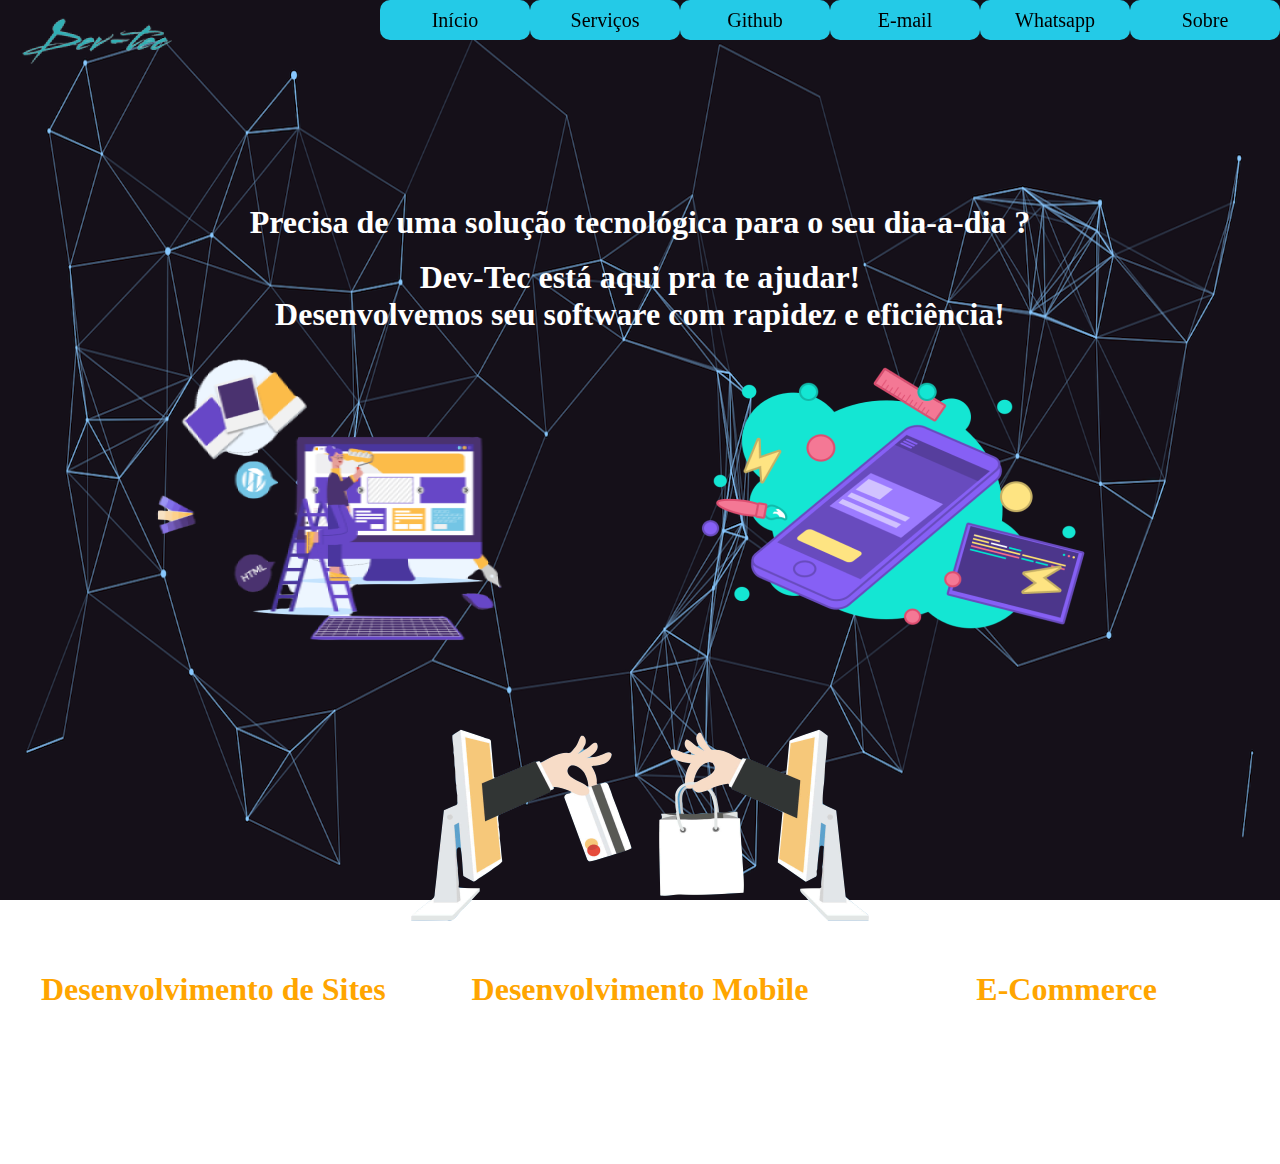
<file: index.html>
<!DOCTYPE html>
<html lang="pt-br">
<head>
    <meta charset="UTF-8">
    <meta http-equiv="X-UA-Compatible" content="IE=edge">
    <meta name="viewport" content="width=device-width, initial-scale=1.0">
    <link rel="stylesheet" href="https://use.fontawesome.com/releases/v5.15.4/css/all.css"
    integrity="sha384-DyZ88mC6Up2uqS4h/KRgHuoeGwBcD4Ng9SiP4dIRy0EXTlnuz47vAwmeGwVChigm" crossorigin="anonymous">
    <link rel="preconnect" href="https://fonts.googleapis.com">
<link rel="preconnect" href="https://fonts.gstatic.com" crossorigin>
<link href="https://fonts.googleapis.com/css2?family=Road+Rage&family=Rubik:ital,wght@1,500&family=Yuji+Syuku&display=swap" 
rel="stylesheet">
<title>Dev-Tec</title>
    <link rel="stylesheet" href="styles.css">
    <link rel="stylesheet" href="stylemenu.css"> 
    <link rel="sobre" href="sobre.html"> 
</head>

<body>

    <header>

        <div>
           <img src="./imagens logo/logo.png" alt="Logo Lucas Garcia">
        </div>

        <div>            
            <nav class="menu">
         <ul>
            <li>
                <a href="index.html">Início</a>
            </li>           
            <li>                
                <a href="">Serviços</a>
                <ul class="serviços">
                    <li><a href="produtosite.html">Desenvolvimento de Sites</a></li>
                    <li><a href="produtoapp.html">Desenvolvimento Mobile</a></li>
                    <li><a href="produtoecommerce.html">E-Commerce</a></li>   
                </ul>
            </li>
            <li>
                <a href="https://github.com/lucasgarcia561">Github</a>
            </li>
            <li>
                <a href="mailto:lucasgarcia561@gmail.com">E-mail</a>
            </li>
            <li>
                <a href="https://wa.me/13997138889">Whatsapp</a>
            </li> 
            <li>
                <a href="sobre.html">Sobre</a>
            </li>      
        </ul>
            </nav>
        </div>
        
    </header>

     <main>
         <section class="container">
             <div class="name">
                <h1 class="id1">Precisa de uma solução tecnológica para o seu dia-a-dia ?</h1>
             </div><br>
             <div class="sub">
                 <h1>Dev-Tec está aqui pra te ajudar!</h1>
                 <h1>Desenvolvemos seu software com rapidez e eficiência!</h1><br>
             </div>
             <div class="produtos">
                 <ul>
                    <li>
               <a href="produtosite.html"><img src="./imagens produtos/site_adobespark.png" alt="produto-site"></a>
               <a href="produtoapp.html"><img src="./imagens produtos/app.png" alt="produto-app"></a>
               <a href="produtoecommerce.html"><img src="./imagens produtos/e-commerce_adobespark.png" alt="produto-e-commerce"></a>
               </li>
               </ul>
            </div>
         </section>
         <section class="titulos">
             <div>
                 <h1>Desenvolvimento de Sites</h1>
             </div>
             <div>
                 <h1>Desenvolvimento Mobile</h1>
             </div>
             <div>
                 <h1>E-Commerce</h1>
             </div>
         </section>
    </main>
    
</body>
<footer>
    <div class="footer-content">
        <h3>DEV-TEC</h3>
    </div>
    <div class="footer-bottom">
        <p>copyright &copy;2021 DevTec. Designed by <span>Lucas Garcia</span></p>
    </div>
</footer>
</html>
</file>
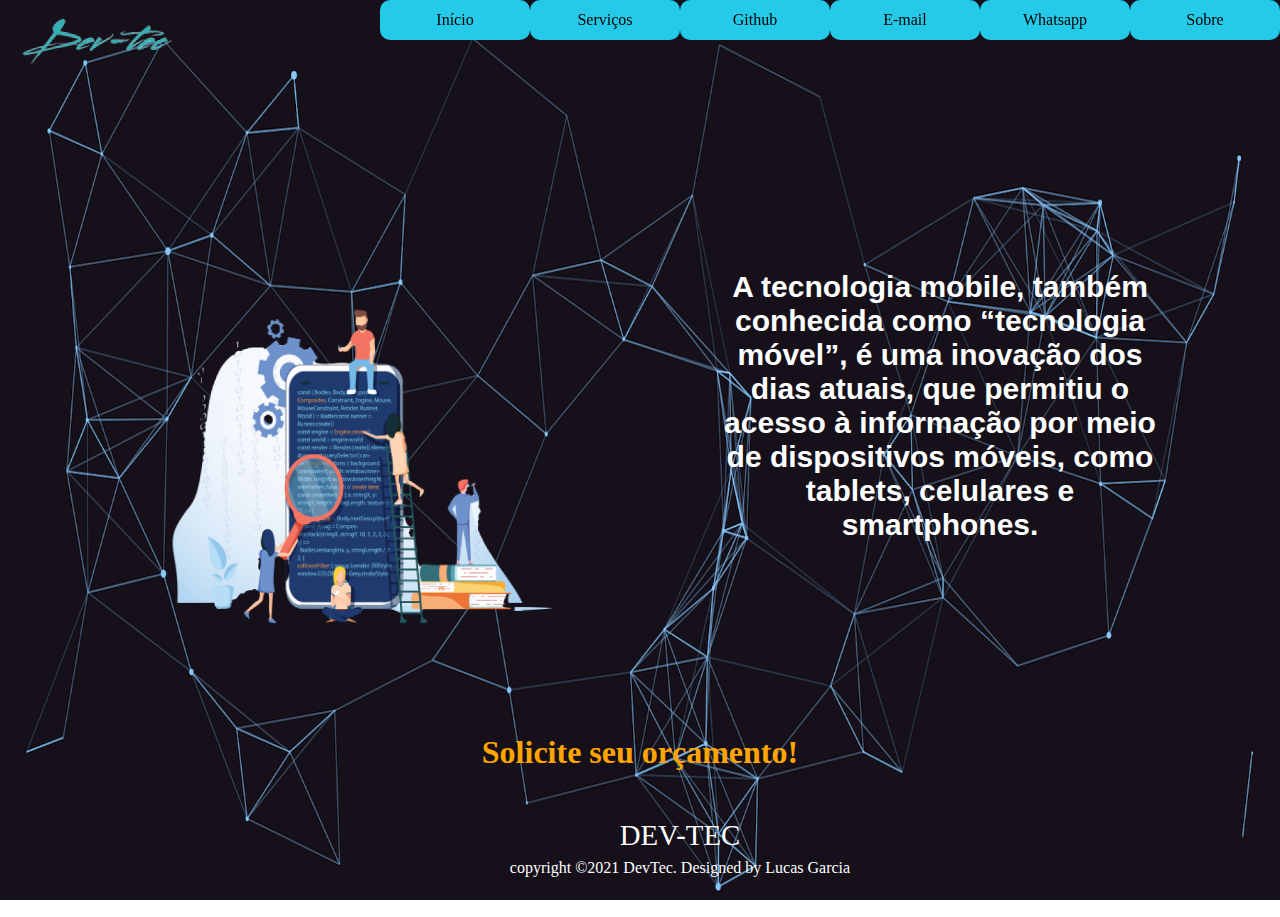
<file: produtoapp.html>
<!DOCTYPE html>
<html lang="pt-br">
<head>
    <meta charset="UTF-8">
    <meta http-equiv="X-UA-Compatible" content="IE=edge">
    <meta name="viewport" content="width=device-width, initial-scale=1.0">
    <title>Dev-Tec</title>
    <link rel="stylesheet" href="stylemenu.css">
    <link rel="stylesheet" href="stylemobile.css">

</head>
<body>
    <header>

        <div>
           <img src="./imagens logo/logo.png" alt="Logo Lucas Garcia">
        </div>

        <div>            
            <nav class="menu">
         <ul>
            <li>
                <a href="index.html">Início</a>
            </li>           
            <li>                
                <a href="">Serviços</a>
                <ul class="serviços">
                    <li><a href="produtosite.html">Desenvolvimento de Sites</a></li>
                    <li><a href="produtoapp.html">Desenvolvimento Mobile</a></li>
                    <li><a href="produtoecommerce.html">E-Commerce</a></li>   
                </ul>
            </li>
            <li>
                <a href="https://github.com/lucasgarcia561">Github</a>
            </li>
            <li>
                <a href="mailto:lucasgarcia561@gmail.com">E-mail</a>
            </li>
            <li>
                <a href="https://wa.me/13997138889">Whatsapp</a>
            </li> 
            <li>
                <a href="sobre.html">Sobre</a>
            </li>      
        </ul>
            </nav>
        </div>
        <section class="produtos">
        <div>
            <img src="./imagens produtos/mobile_adobespark.png" alt="mobile">
        </div>
        <div>
            <h2>
                A tecnologia mobile,
                também conhecida como “tecnologia móvel”, 
                é uma inovação dos dias atuais, 
                que permitiu o acesso à informação por meio de dispositivos móveis, 
                como tablets, celulares e smartphones.
            </h2>
        </div>
    </section>
    <div>
        <h1>Solicite seu orçamento!</h1>
    </div>
    </header>
</body>
<footer>
    <div class="footer-content">
        <h3>DEV-TEC</h3>
    </div>
    <div class="footer-bottom">
        <p>copyright &copy;2021 DevTec. Designed by <span>Lucas Garcia</span></p>
    </div>
</footer>
</html>
</file>
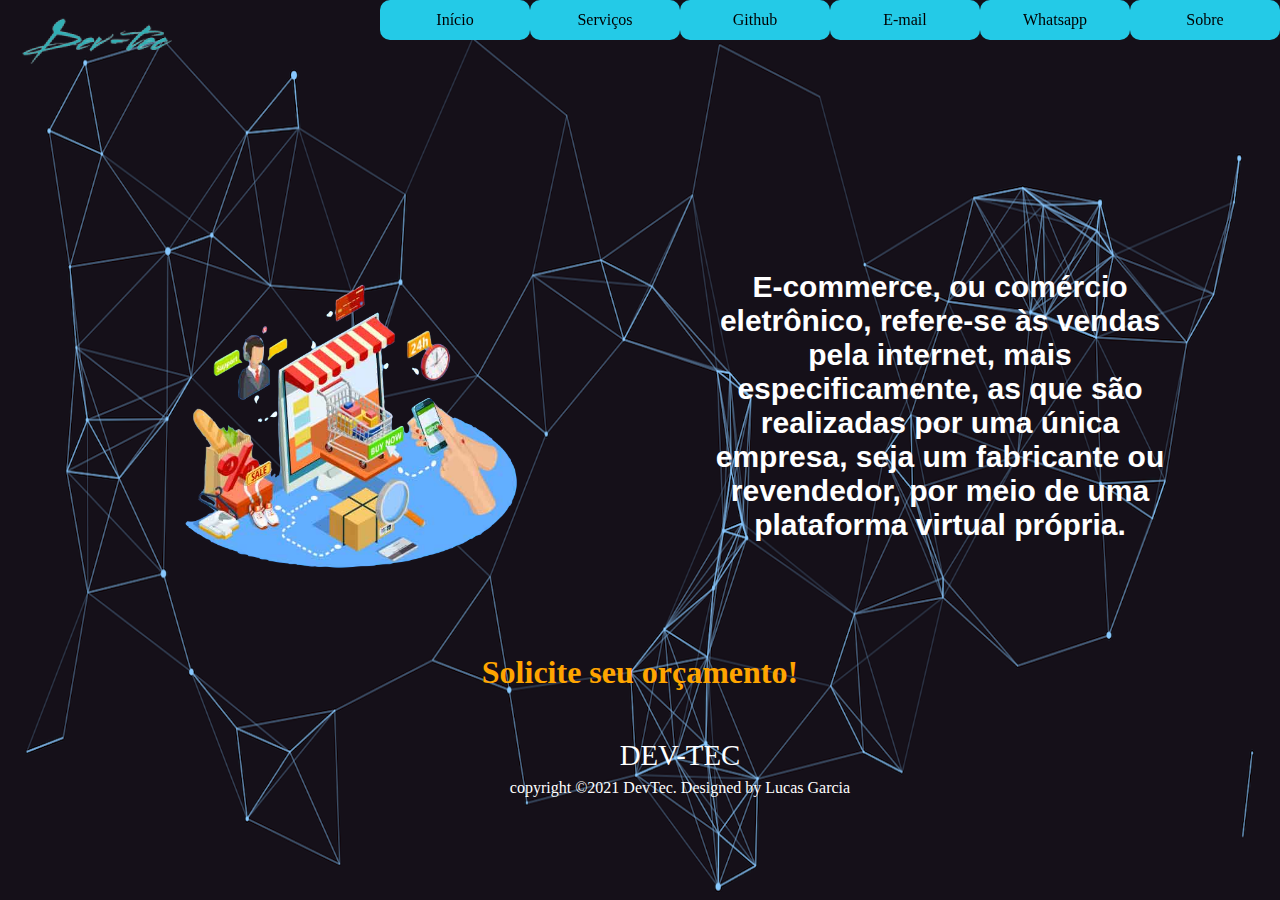
<file: produtoecommerce.html>
<!DOCTYPE html>
<html lang="pt-br">
<head>
    <meta charset="UTF-8">
    <meta http-equiv="X-UA-Compatible" content="IE=edge">
    <meta name="viewport" content="width=device-width, initial-scale=1.0">
    <title>Dev-Tec</title>
    <link rel="stylesheet" href="stylemenu.css">
    <link rel="stylesheet" href="styleecormmerce.css">
</head>
<body>
    <header>

        <div>
            <img src="./imagens logo/logo.png" alt="Logo Lucas Garcia">
         </div>
 
         <div>            
             <nav class="menu">
          <ul>
             <li>
                 <a href="index.html">Início</a>
             </li>           
             <li>                
                 <a href="">Serviços</a>
                 <ul class="serviços">
                     <li><a href="produtosite.html">Desenvolvimento de Sites</a></li>
                     <li><a href="produtoapp.html">Desenvolvimento Mobile</a></li>
                     <li><a href="produtoecommerce.html">E-Commerce</a></li>   
                 </ul>
             </li>
             <li>
                 <a href="https://github.com/lucasgarcia561">Github</a>
             </li>
             <li>
                 <a href="mailto:lucasgarcia561@gmail.com">E-mail</a>
             </li>
             <li>
                 <a href="https://wa.me/13997138889">Whatsapp</a>
             </li> 
             <li>
                 <a href="sobre.html">Sobre</a>
             </li>      
         </ul>
             </nav>
         </div>
         <section class="produtos">
         <div>
             <img src="./imagens produtos/ecommercce_adobespark.png" alt="E-commerce">
         </div>
         <div>
             <h2>
                E-commerce, ou comércio eletrônico, 
                refere-se às vendas pela internet, 
                mais especificamente, as que são realizadas por uma única empresa,
                 seja um fabricante ou revendedor, 
                 por meio de uma plataforma virtual própria.
             </h2>
         </div>
     </section>
     <div>
         <h1>Solicite seu orçamento!</h1>
     </div>
    </header>
</body>
<footer>
    <div class="footer-content">
        <h3>DEV-TEC</h3>
    </div>
    <div class="footer-bottom">
        <p>copyright &copy;2021 DevTec. Designed by <span>Lucas Garcia</span></p>
    </div>
</footer>
</html>
</file>
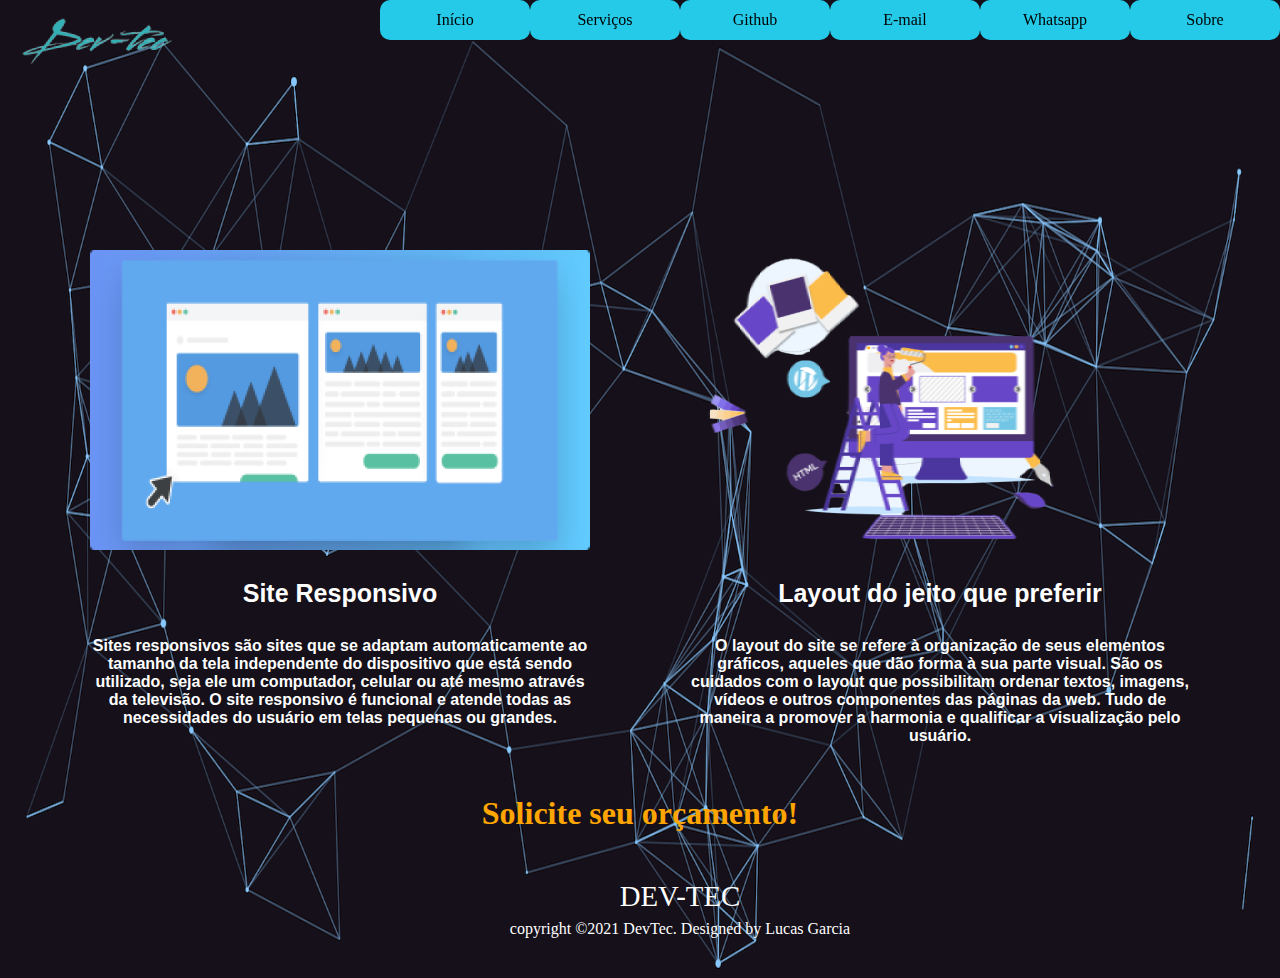
<file: produtosite.html>
<!DOCTYPE html>
<html lang="pt-br">
<head>
    <meta charset="UTF-8">
    <meta http-equiv="X-UA-Compatible" content="IE=edge">
    <meta name="viewport" content="width=device-width, initial-scale=1.0">
    <title>Dev-Tec</title>
    <link rel="stylesheet" href="stylemenu.css">
    <link rel="stylesheet" href="stylesprodutosite.css">
</head>
<body>
    <header>
        <header>
            <div>
               <img src="./imagens logo/logo.png" alt="Logo Lucas Garcia">
            </div>
            <div>            
                <nav class="menu">
             <ul>
                <li>
                    <a href="index.html">Início</a>
                </li>           
                <li>                
                    <a href="">Serviços</a>
                    <ul class="serviços">
                        <li><a href="produtosite.html">Desenvolvimento de Sites</a></li>
                        <li><a href="produtoapp.html">Desenvolvimento Mobile</a></li>
                        <li><a href="produtoecommerce.html">E-Commerce</a></li>   
                    </ul>
                </li>
                <li>
                    <a href="https://github.com/lucasgarcia561">Github</a>
                </li>
                <li>
                    <a href="mailto:lucasgarcia561@gmail.com">E-mail</a>
                </li>
                <li>
                    <a href="https://wa.me/13997138889">Whatsapp</a>
                </li> 
                <li>
                    <a href="sobre.html">Sobre</a>
                </li>      
            </ul>
                </nav>
            </div>
            <section class="produtos">
                <div>
                <img src="./imagens produtos/site-responsivo-inoweb.png" alt="modeloresponsivel"><br>
                <p><b>Site Responsivo</b></p><br>
                <h6 class="id">Sites responsivos são sites que se adaptam automaticamente
                     ao tamanho da tela independente do dispositivo que está sendo utilizado,
                      seja ele um computador, celular ou até mesmo através da televisão.
                       O site responsivo é funcional e atende todas as necessidades do usuário
                        em telas pequenas ou grandes.
                </h6>
                </div>
                <div>
                <img src="./imagens produtos/site_adobespark.png" alt="produtosite"><br>
                <p><b>Layout do jeito que preferir</b></p><br>
                <h6 class="id2">O layout do site se refere à organização de seus elementos gráficos,
                    aqueles que dão forma à sua parte visual. 
                    São os cuidados com o layout que possibilitam ordenar textos, 
                    imagens, vídeos e outros componentes das páginas da web.
                    Tudo de maneira a promover a harmonia e qualificar a visualização pelo usuário.
                </h6>
                </div> 
            </section>
            <div class="id4">
                <h1>Solicite seu orçamento!</h1>
            </div>
    </header>
</body>
<footer>
    <div class="footer-content">
        <h3>DEV-TEC</h3>
    </div>
    <div class="footer-bottom">
        <p>copyright &copy;2021 DevTec. Designed by <span>Lucas Garcia</span></p>
    </div>
</footer>
</html>
</file>
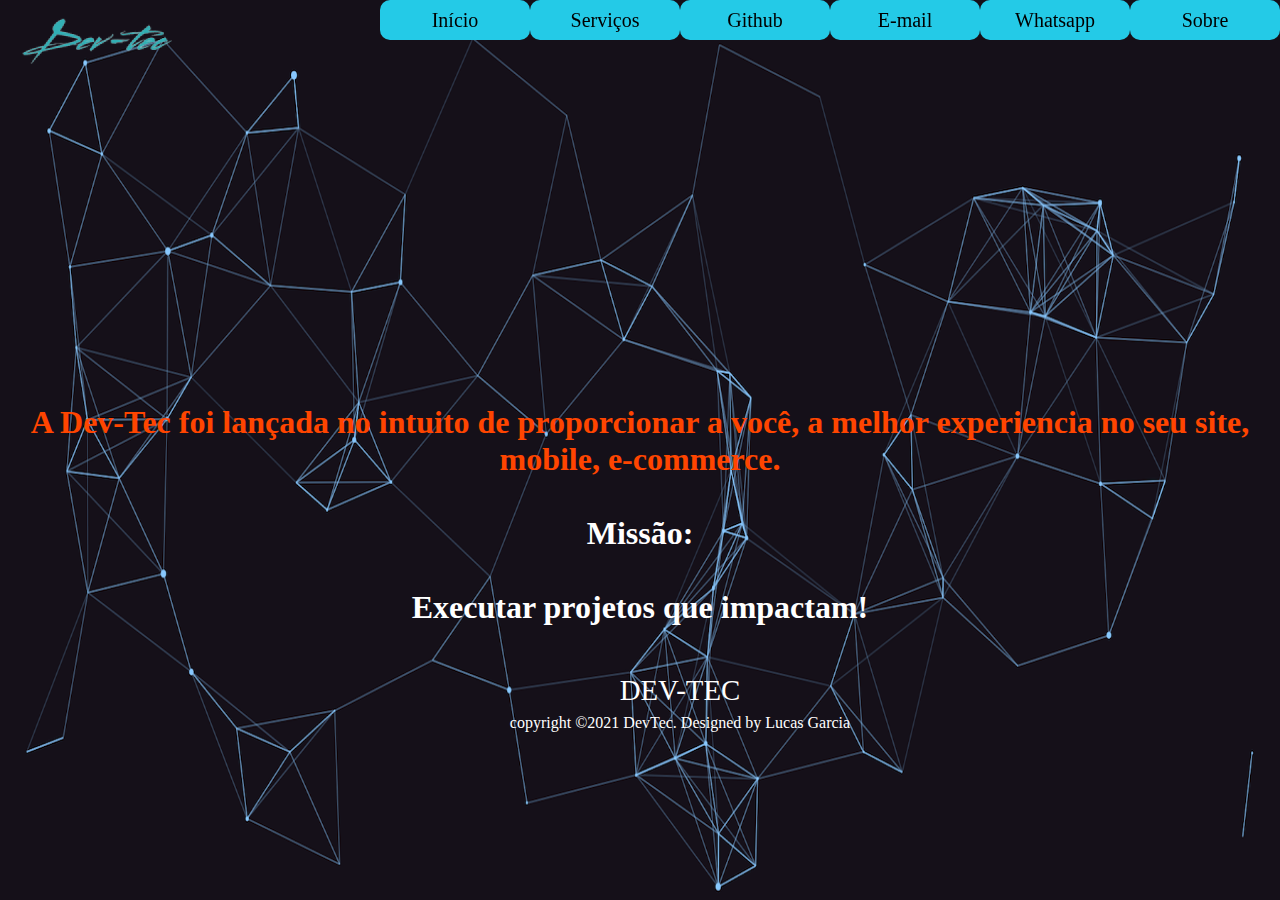
<file: sobre.html>
<!DOCTYPE html>
<html lang="pt-br">
<head>
    <meta charset="UTF-8">
    <meta http-equiv="X-UA-Compatible" content="IE=edge">
    <meta name="viewport" content="width=device-width, initial-scale=1.0">
    <title>Dev-Tec</title>
    <link rel="stylesheet" href="stylemenu.css">
    <link rel="stylesheet" href="styles.css">
    
    
</head>
<body>

    <header>

        <div>
           <img src="./imagens logo/logo.png" alt="Logo Lucas Garcia">
        </div>

        <div>            
            <nav class="menu">
         <ul>
            <li>
                <a href="index.html">Início</a>
            </li>           
            <li>                
                <a href="">Serviços</a>
                <ul class="serviços">
                    <li><a href="produtosite.html">Desenvolvimento de Sites</a></li>
                    <li><a href="produtoapp.html">Desenvolvimento Mobile</a></li>
                    <li><a href="produtoecommerce.html">E-Commerce</a></li>   
                </ul>
            </li>
            <li>
                <a href="https://github.com/lucasgarcia561">Github</a>
            </li>
            <li>
                <a href="mailto:lucasgarcia561@gmail.com">E-mail</a>
            </li>
            <li>
                <a href="https://wa.me/13997138889">Whatsapp</a>
            </li> 
            <li>
                <a href="sobre.html">Sobre</a>
            </li>      
        </ul>
            </nav>
        </div>
        
    </header>

    <div class="sobre">
        <h1>
            A Dev-Tec foi lançada no intuito de proporcionar a você, 
            a melhor experiencia no seu site, mobile, e-commerce. <br><br>
           <p>Missão:
            <br><br> Executar projetos que impactam!</p>
        </h1>
    </div>
</body>
<footer>
    <div class="footer-content">
        <h3>DEV-TEC</h3>
    </div>
    <div class="footer-bottom">
        <p>copyright &copy;2021 DevTec. Designed by <span>Lucas Garcia</span></p>
    </div>
</footer>
</html>
</file>
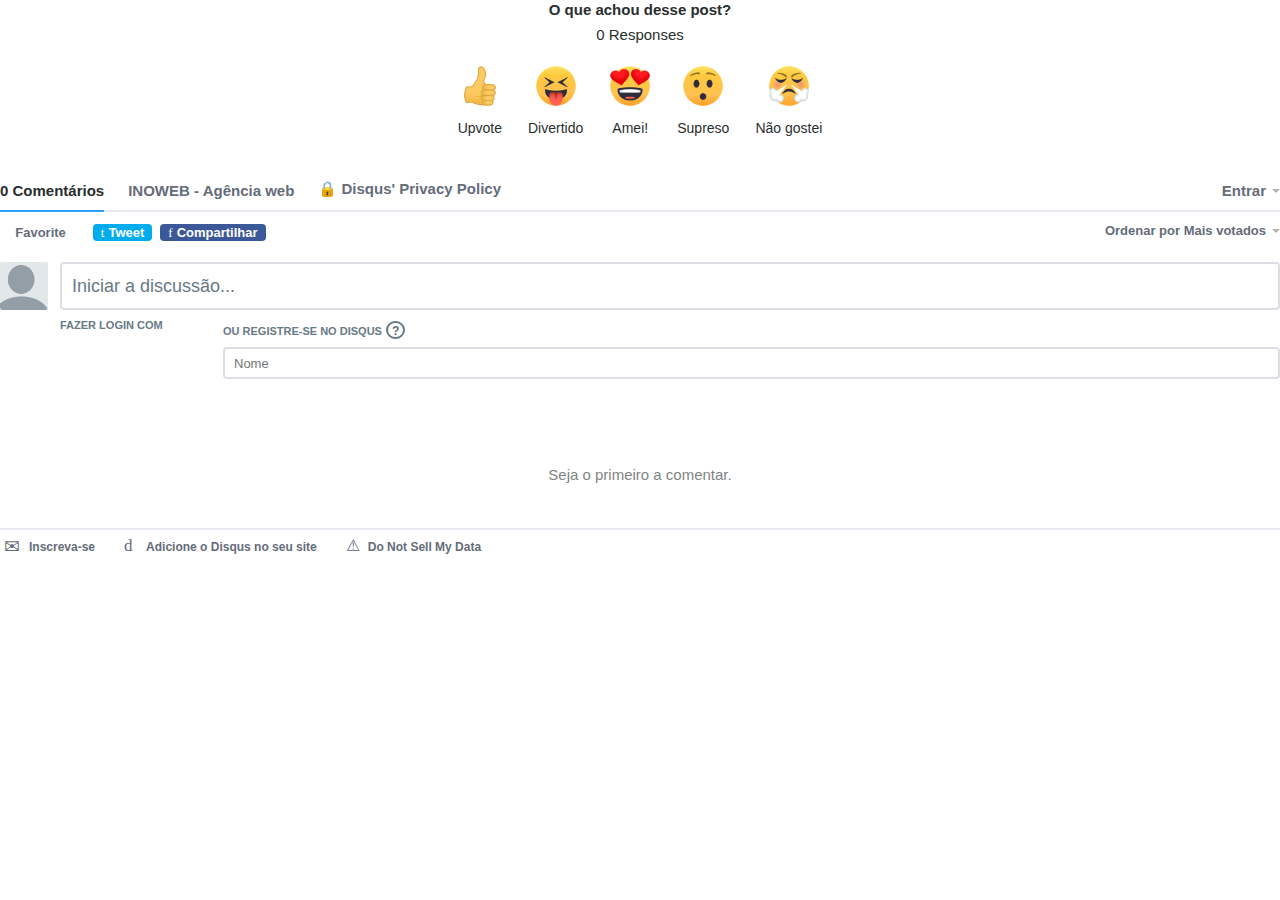
<file: imagens produtos/modelo responsivo_files/saved_resource(1).html>
<!DOCTYPE html>
<!-- saved from url=(0379)https://disqus.com/embed/comments/?base=default&f=inoweb&t_i=ghost-5c41fda780ba3606e85d4506&t_u=https%3A%2F%2Fblog.inoweb.com.br%2Fo-que-e-um-site-responsivo%2F&t_d=O%20que%20%C3%A9%20e%20como%20funciona%20um%20site%20responsivo%20%7C%20INOWEB&t_t=O%20que%20%C3%A9%20e%20como%20funciona%20um%20site%20responsivo%20%7C%20INOWEB&s_o=default#version=19d18907156f056077885e8c891dcf50 -->
<html lang="pt_BR" dir="ltr" class="js no-touch localstorage sessionstorage contenteditable use-opacity-transitions" style="--publisher-color:rgb(22,27,61);"><!--<![endif]--><head><meta http-equiv="Content-Type" content="text/html; charset=UTF-8">
    <title>Comentários Disqus</title>

    
    <meta name="viewport" content="width=device-width, initial-scale=1, maximum-scale=1, user-scalable=no">
    <meta http-equiv="X-UA-Compatible" content="IE=edge">

    <style>
        .alert--warning {
            border-radius: 3px;
            padding: 10px 15px;
            margin-bottom: 10px;
            background-color: #FFE070;
            color: #A47703;
        }

        .alert--warning a,
        .alert--warning a:hover,
        .alert--warning strong {
            color: #A47703;
            font-weight: bold;
        }

        .alert--error p,
        .alert--warning p {
            margin-top: 5px;
            margin-bottom: 5px;
        }
        
        </style>
    
    <style>
        
        html {
            overflow: hidden;
        }
        

        #error {
            display: none;
        }

        .clearfix:after {
            content: "";
            display: block;
            height: 0;
            clear: both;
            visibility: hidden;
        }

        
    </style>

<script crossorigin="anonymous" id="bootstrap-script" data-app="lounge" src="./lounge.load.19d18907156f056077885e8c891dcf50.js.transferir"></script><meta http-equiv="Content-Security-Policy" content="script-src https:;"><link rel="stylesheet" href="./lounge.3e33cc45b553fa4f7fd3dfc49dc03ed0.css"><script type="text/javascript" charset="utf-8" async="" data-requirecontext="_" data-requiremodule="lounge/main" src="./lounge.bundle.2737369a2131ed319d0273590d7dc69d.js.transferir"></script><script type="text/javascript" charset="utf-8" async="" data-requirecontext="_" data-requiremodule="remote/config" src="./config.js.transferir"></script><script type="text/javascript" charset="utf-8" async="" data-requirecontext="_" data-requiremodule="translations" src="./pt_BR.js.transferir"></script><style id="css_1637869485786"></style><!--<base target="_parent">--><base href="." target="_parent"></head>
<body class="sans-serif">
    

    
    <div id="error" class="alert--error">
        <p>Não foi possível carregar o Diqus. Se você é o moderador, por favor veja o nosso <a href="https://docs.disqus.com/help/83/">guia de problemas</a>.</p>
    </div>

    
    <script type="text/json" id="disqus-forumData">{"session":{"canModerate":false,"audienceSyncVerified":false,"mustVerify":false,"canReply":true,"mustVerifyEmail":false},"forum":{"aetBannerConfirmation":null,"founder":"325310274","twitterName":null,"commentsLinkOne":"1 Comment","guidelines":null,"favicon":{"permalink":"https://disqus.com/api/forums/favicons/inoweb.jpg","cache":"//a.disquscdn.com/1637775079/images/favicon-default.png"},"commentsLinkZero":"0 Comments","disableDisqusBranding":false,"id":"inoweb","createdAt":"2018-11-19T06:50:10.793248","category":"Tech","aetBannerEnabled":false,"aetBannerTitle":null,"raw_guidelines":null,"initialCommentCount":null,"votingType":null,"daysUnapproveNewUsers":null,"installCompleted":true,"moderatorBadgeText":"","commentPolicyText":null,"aetEnabled":false,"channel":null,"sort":4,"description":"\u003cp>Aprenda a gerenciar seu neg\u00f3cio digital com dicas e an\u00e1lises de profissionais. Vamos al\u00e9m da cria\u00e7\u00e3o de sites.\u003c/p>","newPolicy":true,"raw_description":"Aprenda a gerenciar seu neg\u00f3cio digital com dicas e an\u00e1lises de profissionais. Vamos al\u00e9m da cria\u00e7\u00e3o de sites.","customFont":null,"language":"pt_BR","adsReviewStatus":0,"commentsPlaceholderTextEmpty":null,"daysAlive":0,"forumCategory":{"date_added":"2016-01-28T01:54:31","id":8,"name":"Tech"},"colorScheme":"auto","pk":"5653198","commentsPlaceholderTextPopulated":null,"permissions":{},"commentPolicyLink":null,"aetBannerDescription":null,"name":"INOWEB - Ag\u00eancia web","commentsLinkMultiple":"{num} Comments","settings":{"threadRatingsEnabled":false,"adsDRNativeEnabled":false,"adsPositionSidebarEnabled":false,"disable3rdPartyTrackers":false,"adsVideoEnabled":false,"adsProductVideoEnabled":false,"adsPositionTopEnabled":false,"ssoRequired":false,"unapproveLinks":false,"adsPositionRecommendationsEnabled":false,"linkAffiliationEnabled":true,"adsProductLinksThumbnailsEnabled":false,"hasCustomAvatar":false,"organicDiscoveryEnabled":true,"adsProductDisplayEnabled":false,"adsProductLinksEnabled":false,"threadReactionsEnabled":true,"adsEnabled":false,"disableSocialShare":false,"allowAnonPost":false,"adsProductStoriesEnabled":false,"adultContent":false,"allowAnonVotes":false,"gifPickerEnabled":true,"mustVerify":true,"badgesEnabled":false,"mustVerifyEmail":true,"unapproveNewUsersEnabled":false,"audienceSyncEnabled":false,"behindClickEnabled":false,"mediaembedEnabled":true,"adsPositionBottomEnabled":false,"discoveryLocked":false,"validateAllPosts":false,"adsSettingsLocked":false,"isVIP":false,"adsPositionInthreadEnabled":false},"organizationId":4233957,"typeface":"auto","url":"https://blog.inoweb.com.br","daysThreadAlive":0,"avatar":{"small":{"permalink":"https://disqus.com/api/forums/avatars/inoweb.jpg?size=32","cache":"//a.disquscdn.com/1637775079/images/noavatar32.png"},"large":{"permalink":"https://disqus.com/api/forums/avatars/inoweb.jpg?size=92","cache":"//a.disquscdn.com/1637775079/images/noavatar92.png"}},"signedUrl":"https://disq.us/?url=https%3A%2F%2Fblog.inoweb.com.br&key=q9nQymdcH85KCMHbU52Gfg"}}</script>

    <script type="text/json" id="disqus-threadData">{"cursor":{"hasPrev":false,"prev":null,"total":0,"hasNext":false,"next":"1:0:0"},"code":0,"response":{"lastModified":1636417982,"posts":[],"thread":{"feed":"https://inoweb.disqus.com/o_que_e_um_site_responsivo/latest.rss","clean_title":"O que \u00e9 um site responsivo","dislikes":0,"likes":0,"message":"","ratingsEnabled":false,"isSpam":false,"isDeleted":false,"category":"7843819","adsDisabled":false,"author":"325310274","id":"7180725672","signedLink":"https://disq.us/?url=https%3A%2F%2Fblog.inoweb.com.br%2Fo-que-e-um-site-responsivo%2F&key=PIgeSY5ir_1nXuRdfbisKg","createdAt":"2019-01-21T19:23:16","hasStreaming":false,"raw_message":"","isClosed":false,"link":"https://blog.inoweb.com.br/o-que-e-um-site-responsivo/","slug":"o_que_e_um_site_responsivo","forum":"inoweb","identifiers":["ghost-5c41fda780ba3606e85d4506"],"posts":0,"moderators":[325310274],"validateAllPosts":false,"title":"O que \u00e9 um site responsivo","highlightedPost":null}},"order":"popular"}</script>


    <div id="fixed-content"></div>


    
        
            
<script type="text/json" id="disqus-urls">{
    "root":"//disqus.com",
    "next":"https://c.disquscdn.com/next/current"
}</script>

        
        
        <script>!function () {
            var d = document;
            var toH = d.head.appendChild.bind(d.head);

            var v = window.location.href.match(/[#&?]version=([0-9a-f]{32})/);
            var src = 'https://c.disquscdn.com/next/embed/lounge.load';
            if (v)
                src += '.' + v[1];
            src += '.js';

            var s = d.createElement('script');
            s.crossOrigin = 'anonymous';
            s.id = 'bootstrap-script';
            s.setAttribute('data-app', 'lounge');
            s.src = src;
            toH(s);

            var m = d.createElement('meta');
            m.setAttribute('http-equiv', 'Content-Security-Policy');
            m.setAttribute('content', "script-src https:;");
            toH(m);
        }();</script>
    


<script src="./common.bundle.2f2f40d40785c9541a90e9086c8770a3.js.transferir"></script><div id="layout" data-tracking-area="layout"><div id="thread__container"><div><div id="thread__wrapper"><div id="placement-top" data-tracking-area="discovery-north"></div><div id="onboard" data-tracking-area="onboard"></div><div id="reactions__container"><div><div id="reactions"><div class="text-bold align align--center spacing-bottom-small">O que achou desse post?</div><div class="align align--center spacing-bottom">0 Responses</div><div class="reaction-items"><div class="align align--center align--wrap reaction-items__container" style="width: 393px;"><div class="reaction-item align align--column align--middle spacing-bottom-narrow reaction-item__enabled"><div class="align align--middle align--column reaction-item__button" tabindex="0"><div class="reaction-item__image-wrapper"><img class="reaction-item__image" src="./upvote-512x512.png" title="Upvote" alt="Upvote"><div class="reaction-item__votes-wrapper publisher-background-color"><div class="reaction-item__votes">&nbsp;</div></div></div><div class="reaction-item__text">Upvote</div></div></div><div class="reaction-item align align--column align--middle spacing-bottom-narrow reaction-item__enabled"><div class="align align--middle align--column reaction-item__button" tabindex="0"><div class="reaction-item__image-wrapper"><img class="reaction-item__image" src="./funny-512x512.png" title="Divertido" alt="Divertido"><div class="reaction-item__votes-wrapper publisher-background-color"><div class="reaction-item__votes">&nbsp;</div></div></div><div class="reaction-item__text">Divertido</div></div></div><div class="reaction-item align align--column align--middle spacing-bottom-narrow reaction-item__enabled"><div class="align align--middle align--column reaction-item__button" tabindex="0"><div class="reaction-item__image-wrapper"><img class="reaction-item__image" src="./love-512x512.png" title="Amei!" alt="Amei!"><div class="reaction-item__votes-wrapper publisher-background-color"><div class="reaction-item__votes">&nbsp;</div></div></div><div class="reaction-item__text">Amei!</div></div></div><div class="reaction-item align align--column align--middle spacing-bottom-narrow reaction-item__enabled"><div class="align align--middle align--column reaction-item__button" tabindex="0"><div class="reaction-item__image-wrapper"><img class="reaction-item__image" src="./surprised-512x512.png" title="Supreso" alt="Supreso"><div class="reaction-item__votes-wrapper publisher-background-color"><div class="reaction-item__votes">&nbsp;</div></div></div><div class="reaction-item__text">Supreso</div></div></div><div class="reaction-item align align--column align--middle spacing-bottom-narrow reaction-item__enabled"><div class="align align--middle align--column reaction-item__button" tabindex="0"><div class="reaction-item__image-wrapper"><img class="reaction-item__image" src="./angry-512x512.png" title="Não gostei" alt="Não gostei"><div class="reaction-item__votes-wrapper publisher-background-color"><div class="reaction-item__votes">&nbsp;</div></div></div><div class="reaction-item__text">Não gostei</div></div></div></div></div><div class="err text-semibold"></div></div></div></div><div id="ratings__container"></div><div id="badges-message__container"></div><div id="highlighted-post" data-tracking-area="highlighted" class="highlighted-post" style="display: none;"></div><div id="global-alert"></div><div id="tos__container"></div><header id="main-nav" data-tracking-area="main-nav"><nav class="nav nav-primary"><ul><li class="nav-tab nav-tab--primary tab-conversation active" data-role="post-count"><a class="publisher-nav-color"><span class="comment-count">0 comentários</span><span class="comment-count-placeholder">Comentários</span></a></li><li class="nav-tab nav-tab--primary tab-general"><a href="https://disqus.com/home/forums/inoweb/" class="publisher-nav-color" data-action="community-sidebar" data-forum="inoweb" id="community-tab" name="INOWEB - Agência web"><span class="community-name"><strong>INOWEB - Agência web</strong></span><strong class="community-name-placeholder">Comunidade</strong></a></li><li class="nav-tab nav-tab--primary tab-general"><a href="https://help.disqus.com/customer/portal/articles/466259-privacy-policy" rel="nofollow noopener noreferrer" target="_blank" class="publisher-nav-color privacy-policy" title="Disqus&#39; Privacy Policy"><i aria-hidden="true" class="icon icon-lock"></i><span class="clip privacy-policy-full hidden-md">&nbsp;Disqus' Privacy Policy</span><span class="clip privacy-policy-short">&nbsp;Política de Privacidade</span></a></li><li class="nav-tab nav-tab--primary tab-user"><ul><li class="nav-tab nav-tab--primary notification-menu unread" data-role="notification-menu" style="display: list-item;"><a href="https://disqus.com/home/inbox/" class="notification-container" data-action="home" data-home-path="home/inbox/"><span class="notification-icon icon-comment" aria-hidden="true"></span><span class="notification-count" data-role="notification-count">1</span></a></li><li class="nav-tab nav-tab--primary dropdown user-menu media-collapsed" data-role="logout"><a href="https://disqus.com/embed/comments/?base=default&amp;f=inoweb&amp;t_i=ghost-5c41fda780ba3606e85d4506&amp;t_u=https%3A%2F%2Fblog.inoweb.com.br%2Fo-que-e-um-site-responsivo%2F&amp;t_d=O%20que%20%C3%A9%20e%20como%20funciona%20um%20site%20responsivo%20%7C%20INOWEB&amp;t_t=O%20que%20%C3%A9%20e%20como%20funciona%20um%20site%20responsivo%20%7C%20INOWEB&amp;s_o=default#" class="dropdown-toggle" data-toggle="dropdown" role="menuitem" name="Entrar"><span class="dropdown-toggle-wrapper"><span>Entrar</span> </span> <span class="caret"></span></a><ul class="dropdown-menu"><li><a href="https://disqus.com/embed/comments/?base=default&amp;f=inoweb&amp;t_i=ghost-5c41fda780ba3606e85d4506&amp;t_u=https%3A%2F%2Fblog.inoweb.com.br%2Fo-que-e-um-site-responsivo%2F&amp;t_d=O%20que%20%C3%A9%20e%20como%20funciona%20um%20site%20responsivo%20%7C%20INOWEB&amp;t_t=O%20que%20%C3%A9%20e%20como%20funciona%20um%20site%20responsivo%20%7C%20INOWEB&amp;s_o=default#" data-action="auth:disqus">Disqus</a></li><li><a href="https://disqus.com/embed/comments/?base=default&amp;f=inoweb&amp;t_i=ghost-5c41fda780ba3606e85d4506&amp;t_u=https%3A%2F%2Fblog.inoweb.com.br%2Fo-que-e-um-site-responsivo%2F&amp;t_d=O%20que%20%C3%A9%20e%20como%20funciona%20um%20site%20responsivo%20%7C%20INOWEB&amp;t_t=O%20que%20%C3%A9%20e%20como%20funciona%20um%20site%20responsivo%20%7C%20INOWEB&amp;s_o=default#" data-action="auth:facebook">Facebook</a></li><li><a href="https://disqus.com/embed/comments/?base=default&amp;f=inoweb&amp;t_i=ghost-5c41fda780ba3606e85d4506&amp;t_u=https%3A%2F%2Fblog.inoweb.com.br%2Fo-que-e-um-site-responsivo%2F&amp;t_d=O%20que%20%C3%A9%20e%20como%20funciona%20um%20site%20responsivo%20%7C%20INOWEB&amp;t_t=O%20que%20%C3%A9%20e%20como%20funciona%20um%20site%20responsivo%20%7C%20INOWEB&amp;s_o=default#" data-action="auth:twitter">Twitter</a></li><li><a href="https://disqus.com/embed/comments/?base=default&amp;f=inoweb&amp;t_i=ghost-5c41fda780ba3606e85d4506&amp;t_u=https%3A%2F%2Fblog.inoweb.com.br%2Fo-que-e-um-site-responsivo%2F&amp;t_d=O%20que%20%C3%A9%20e%20como%20funciona%20um%20site%20responsivo%20%7C%20INOWEB&amp;t_t=O%20que%20%C3%A9%20e%20como%20funciona%20um%20site%20responsivo%20%7C%20INOWEB&amp;s_o=default#" data-action="auth:google">Google</a></li></ul></li></ul></li></ul></nav></header><section id="conversation" data-role="main" data-tracking-area="main"><div class="nav nav-secondary" data-tracking-area="secondary-nav"><ul><li id="favorite-button" class="nav-tab nav-tab--secondary favorite dropdown"><div class="thread-likes"><div><a href="https://disqus.com/embed/comments/?base=default&amp;f=inoweb&amp;t_i=ghost-5c41fda780ba3606e85d4506&amp;t_u=https%3A%2F%2Fblog.inoweb.com.br%2Fo-que-e-um-site-responsivo%2F&amp;t_d=O%20que%20%C3%A9%20e%20como%20funciona%20um%20site%20responsivo%20%7C%20INOWEB&amp;t_t=O%20que%20%C3%A9%20e%20como%20funciona%20um%20site%20responsivo%20%7C%20INOWEB&amp;s_o=default#" data-action="favorite" title="Favorite this discussion" class="dropdown-toggle "><span class="label label-default"><span class="favorite-icon icon-heart-empty"></span> Favorite</span><span class="label label-favorited"><span class="favorite-icon icon-heart"></span> Favorite</span> </a><ul class="dropdown-menu dropdown-menu--coachmark"><li><div><h2 class="coachmark__heading">Discussion Favorited!</h2><p class="coachmark__description">Favoriting means this is a discussion worth sharing. It gets shared to your followers' Disqus feeds, and gives the creator kudos!</p></div> <a href="https://disqus.com/home/?utm_source=disqus_embed&amp;utm_content=recommend_btn" class="btn btn-primary coachmark__button" target="_blank" rel="noopener noreferrer">Encontre Outras Discussões</a></li></ul></div></div></li><li id="thread-share-bar" class="nav-tab nav-tab--secondary share-bar hidden-sm"><div class="thread-share-bar-buttons"><span class="thread-share__button share-twitter" data-action="share:twitter" tabindex="0"><span class="icon-twitter"></span><span class="share-text">Tweet</span></span><span class="thread-share__button share-facebook" data-action="share:facebook" tabindex="0"><span class="icon-facebook"></span><span class="share-text">Compartilhar</span></span></div></li><li data-role="post-sort" class="nav-tab nav-tab--secondary dropdown sorting pull-right"><a href="https://disqus.com/embed/comments/?base=default&amp;f=inoweb&amp;t_i=ghost-5c41fda780ba3606e85d4506&amp;t_u=https%3A%2F%2Fblog.inoweb.com.br%2Fo-que-e-um-site-responsivo%2F&amp;t_d=O%20que%20%C3%A9%20e%20como%20funciona%20um%20site%20responsivo%20%7C%20INOWEB&amp;t_t=O%20que%20%C3%A9%20e%20como%20funciona%20um%20site%20responsivo%20%7C%20INOWEB&amp;s_o=default#" class="dropdown-toggle" data-toggle="dropdown">Ordenar por Mais votados<span class="caret"></span></a><ul class="dropdown-menu pull-right"><li class="selected"><a href="https://disqus.com/embed/comments/?base=default&amp;f=inoweb&amp;t_i=ghost-5c41fda780ba3606e85d4506&amp;t_u=https%3A%2F%2Fblog.inoweb.com.br%2Fo-que-e-um-site-responsivo%2F&amp;t_d=O%20que%20%C3%A9%20e%20como%20funciona%20um%20site%20responsivo%20%7C%20INOWEB&amp;t_t=O%20que%20%C3%A9%20e%20como%20funciona%20um%20site%20responsivo%20%7C%20INOWEB&amp;s_o=default#" data-action="sort" data-sort="popular">Mais votados<i aria-hidden="true" class="icon-checkmark"></i></a></li><li class=""><a href="https://disqus.com/embed/comments/?base=default&amp;f=inoweb&amp;t_i=ghost-5c41fda780ba3606e85d4506&amp;t_u=https%3A%2F%2Fblog.inoweb.com.br%2Fo-que-e-um-site-responsivo%2F&amp;t_d=O%20que%20%C3%A9%20e%20como%20funciona%20um%20site%20responsivo%20%7C%20INOWEB&amp;t_t=O%20que%20%C3%A9%20e%20como%20funciona%20um%20site%20responsivo%20%7C%20INOWEB&amp;s_o=default#" data-action="sort" data-sort="desc">Mais recentes<i aria-hidden="true" class="icon-checkmark"></i></a></li><li class=""><a href="https://disqus.com/embed/comments/?base=default&amp;f=inoweb&amp;t_i=ghost-5c41fda780ba3606e85d4506&amp;t_u=https%3A%2F%2Fblog.inoweb.com.br%2Fo-que-e-um-site-responsivo%2F&amp;t_d=O%20que%20%C3%A9%20e%20como%20funciona%20um%20site%20responsivo%20%7C%20INOWEB&amp;t_t=O%20que%20%C3%A9%20e%20como%20funciona%20um%20site%20responsivo%20%7C%20INOWEB&amp;s_o=default#" data-action="sort" data-sort="asc">Mais antigos<i aria-hidden="true" class="icon-checkmark"></i></a></li></ul></li></ul></div><div id="posts"><div id="form" class="textarea-outer-wrapper--top-level"><form class="reply"><div class="postbox"><div role="alert"></div><div class="ratings-wrapper" data-role="ratings-container"></div><div class="compose-wrapper"><div class="avatar"><span class="user"><img data-role="user-avatar" src="./noavatar92.png" alt="Avatar"></span></div><div class="textarea-outer-wrapper"><div class="textarea-wrapper" data-role="textarea" dir="auto"><div><span class="placeholder">Iniciar a discussão...</span><div class="textarea" tabindex="0" role="textbox" aria-multiline="true" contenteditable="PLAINTEXT-ONLY" data-role="editable" aria-label="Iniciar a discussão..." style="overflow: auto; overflow-wrap: break-word; max-height: 350px;"><p><br></p></div><div style="display: none;"><ul class="user-mention__list" id="user-mention-list"><li class="header user-mention__header"><h5>nessa conversa</h5></li></ul></div></div><div data-role="drag-drop-placeholder" class="media-drag-hover" style="display: none;"><div class="drag-text">⬇ Arraste e solte suas imagens aqui para enviá-las.</div></div><div class="media-preview empty" data-role="media-preview"><ul data-role="media-progress-list"></ul>
<ul data-role="media-rich-list"></ul>
<div class="media-expanded empty" data-role="media-preview-expanded">
<img src="[data-uri]" data-role="media-preview-expanded-image" alt="Espaço reservado para visualizar mídia">
</div>
</div><div class="edit-alert" role="postbox-alert"></div><div class="text-editor-container"><div class="post-actions"><div class="wysiwyg"><div class="gif-picker"><div class="wysiwyg__item" data-role="gif-picker-toggle" title="GIF"><div class="wysiwyg__gif" title="GIF" role="img" aria-label="GIF"></div></div><div class="hidden gif-picker__popout-container" data-role="gif-picker-popout-container"></div><div class="new-feature-badge-star" title="New"><div class="wysiwyg__star-badge wysiwyg__star-badge-dims"></div></div></div><div class="media-uploader"><li class="wysiwyg__item" data-role="media-uploader"><a href="https://disqus.com/embed/comments/?base=default&amp;f=inoweb&amp;t_i=ghost-5c41fda780ba3606e85d4506&amp;t_u=https%3A%2F%2Fblog.inoweb.com.br%2Fo-que-e-um-site-responsivo%2F&amp;t_d=O%20que%20%C3%A9%20e%20como%20funciona%20um%20site%20responsivo%20%7C%20INOWEB&amp;t_t=O%20que%20%C3%A9%20e%20como%20funciona%20um%20site%20responsivo%20%7C%20INOWEB&amp;s_o=default#" tabindex="-1" data-action="attach" class="attach" title="Enviar Imagens">
<div class="wysiwyg__attach wysiwyg__attach-dims" role="img" aria-label="A"></div>
</a>
<input type="file" data-role="media-upload" tabindex="-1" accept="image/*">
</li></div><div class="vertical-separator"></div><div data-action="text-editor-buttons"><div class="wysiwyg__item" data-action="text-editor-tag" data-tag="b"><div class="wysiwyg__bold" title="Bold" role="img" aria-label="B"></div></div><div class="wysiwyg__item" data-action="text-editor-tag" data-tag="i"><div class="wysiwyg__italic" title="Italic" role="img" aria-label="I"></div></div><div class="wysiwyg__item" data-action="text-editor-tag" data-tag="u"><div class="wysiwyg__underline" title="Underline" role="img" aria-label="U"></div></div><div class="wysiwyg__item" data-action="text-editor-tag" data-tag="s"><div class="wysiwyg__strikethrough" title="Strikethrough" role="img" aria-label="S"></div></div><div class="wysiwyg__item" data-action="text-editor-tag" data-tag="a"><div class="wysiwyg__link" title="Link" role="img" aria-label="L"></div></div><div class="wysiwyg__item" data-action="text-editor-tag" data-tag="spoiler"><div class="wysiwyg__spoiler" title="Spoiler" role="img" aria-label="Sp"></div></div><div class="wysiwyg__item" data-action="text-editor-tag" data-tag="code"><div class="wysiwyg__code" title="Code" role="img" aria-label="C"></div></div><div class="wysiwyg__item" data-action="text-editor-tag" data-tag="blockquote"><div class="wysiwyg__blockquote" title="Quote" role="img" aria-label="Q"></div></div></div></div><div class="logged-in"><section><div class="temp-post"><button class="btn post-action__button full-size-button hidden">Publicar como <span data-role="username"></span></button><button class="btn post-action__button small-size-button hidden">Publicar</button></div></section></div></div></div></div></div></div><div data-role="login-form"><div><div><section class="auth-section logged-out__display"><div class="connect"><h6>Fazer login com</h6><ul data-role="login-menu" class="services login-buttons"><li class="auth-disqus"><button type="button" data-action="auth:disqus" title="Disqus" class="connect__button"><i class="icon-disqus"></i></button></li><li class="auth-facebook"><button type="button" data-action="auth:facebook" title="Facebook" class="connect__button"><i class="icon-facebook-circle"></i></button></li><li class="auth-twitter"><button type="button" data-action="auth:twitter" title="Twitter" class="connect__button"><i class="icon-twitter-circle"></i></button></li><li class="auth-google"><button type="button" data-action="auth:google" title="Google" class="connect__button"><i class="icon-google-plus-circle"></i></button></li></ul></div><div class="guest"><h6 class="guest-form-title"><span class="register-text"> ou registre-se no Disqus </span><span class="guest-text"> ou escolha um nome </span></h6> <button type="button" class="help-tooltip__wrapper help-icon" name="guest_tooltip" tabindex="0"><div id="rules" class="help-tooltip__container" data-role="guest-form-tooltip"><div class="tooltip show help-tooltip"><h3 class="help-tooltip__heading">O Disqus é uma rede de conversação</h3><ul class="help-tooltip__list"><li><span>Não seja um babaca ou faça qualquer coisa ilegal. Tudo é mais fácil dessa maneira.</span></li></ul><p class="clearfix"><a href="https://docs.disqus.com/kb/terms-and-policies/" class="btn btn-small help-tooltip__button" rel="noopener noreferrer" target="_blank">Leia todos os termos e condições</a></p></div></div></button><p class="input-wrapper"><input dir="auto" type="text" placeholder="Nome" name="display_name" id="view31_display_name" maxlength="30" class="input--text" aria-label="name"></p><div class="guest-details " data-role="guest-details"><p class="input-wrapper"><input dir="auto" type="email" placeholder="E-mail" name="email" id="view31_email" class="input--text" aria-label="email"></p><p class="input-wrapper"><input dir="auto" disabled="" type="text" class="register-text input--text" placeholder="Senha" name="password" aria-label="password" id="view31_password"></p><div class="acceptance-wrapper"><p><label><input type="checkbox" name="tos"><span class="spacing-left-small">I agree to Disqus' <a href="https://help.disqus.com/customer/portal/articles/466260-terms-of-service" target="_blank" rel="noopener noreferrer">Termos de Serviço</a></span></label></p><p><label><input type="checkbox" name="privacy-policy"><span class="spacing-left-small">I agree to Disqus' processing of email and IP address, and the use of cookies, to facilitate my authentication and posting of comments, explained further in the <a href="https://help.disqus.com/customer/portal/articles/466259-privacy-policy" target="_blank" rel="noopener noreferrer">Política de Privacidade</a></span></label></p><p><label><input type="checkbox" name="data-sharing"><span class="spacing-left-small">I agree to additional processing of my information, including first and third party cookies, for personalized content and advertising as outlined in our <a href="https://disqus.com/data-sharing-settings/">Data Sharing Policy</a></span></label></p></div><input type="checkbox" name="author-guest" style="display: none;"><div class="g-recaptcha" data-role="grecaptcha-container"></div><div class="proceed" data-role="submit-btn-container"><button type="submit" class="proceed__button btn submit" aria-label="Próximo" disabled="disabled"><span class="icon-proceed"></span><div class="spinner"></div></button></div></div></div></section></div></div></div></div></form></div><button class="alert alert--realtime" data-role="realtime-notification" style="display: none;"></button><div id="email-signup"></div><div id="no-posts" style="display: block;">Seja o primeiro a comentar.</div><ul id="post-list" class="post-list"></ul><div class="load-more" data-role="more" style="display: none;"><a href="https://disqus.com/embed/comments/?base=default&amp;f=inoweb&amp;t_i=ghost-5c41fda780ba3606e85d4506&amp;t_u=https%3A%2F%2Fblog.inoweb.com.br%2Fo-que-e-um-site-responsivo%2F&amp;t_d=O%20que%20%C3%A9%20e%20como%20funciona%20um%20site%20responsivo%20%7C%20INOWEB&amp;t_t=O%20que%20%C3%A9%20e%20como%20funciona%20um%20site%20responsivo%20%7C%20INOWEB&amp;s_o=default#" data-action="more-posts" class="btn load-more__button">Carregar mais comentários</a></div></div></section><div id="placement-bottom" data-tracking-area="discovery-south"></div><footer id="footer" data-tracking-area="footer" class="disqus-footer__wrapper"><div class="disqus-footer"><ul class="disqus-footer__list"><li id="thread-subscribe-button" class="email disqus-footer__item"><div class="default"><a href="https://disqus.com/embed/comments/?base=default&amp;f=inoweb&amp;t_i=ghost-5c41fda780ba3606e85d4506&amp;t_u=https%3A%2F%2Fblog.inoweb.com.br%2Fo-que-e-um-site-responsivo%2F&amp;t_d=O%20que%20%C3%A9%20e%20como%20funciona%20um%20site%20responsivo%20%7C%20INOWEB&amp;t_t=O%20que%20%C3%A9%20e%20como%20funciona%20um%20site%20responsivo%20%7C%20INOWEB&amp;s_o=default#" rel="nofollow" data-action="subscribe" title="Inscreva-se e receba atualizações por e-mail dessa discussão" class="disqus-footer__link"><i aria-hidden="true" class="icon icon-mail"></i><span class="clip">Inscreva-se</span><i aria-hidden="true" class="icon icon-checkmark"></i></a></div></li><li class="install disqus-footer__item"><a href="https://publishers.disqus.com/engage?utm_source=inoweb&amp;utm_medium=Disqus-Footer" rel="nofollow noopener noreferrer" target="_blank" class="disqus-footer__link"><i aria-hidden="true" class="icon icon-disqus"></i><span class="clip hidden-md">Adicione o Disqus no seu site</span><span class="clip visible-md hidden-xs">Adicionar Disqus</span><span class="clip visible-xs">Adicionar</span></a></li><li class="do-not-sell disqus-footer__item"><a href="https://disqus.com/data-sharing-settings/" rel="nofollow noopener noreferrer" target="_blank" class="disqus-footer__link"><i aria-hidden="true" class="icon icon-warning"></i><span class="clip">Do Not Sell My Data</span></a></li></ul><span class="disqus-footer__logo"><a href="https://disqus.com/" rel="nofollow" title="Desenvolvido por Disqus" class="disqus-footer__link">Desenvolvido por Disqus</a></span></div></footer></div></div></div></div></body></html>
</file>
<file: styles.css>
* {
    padding: 0;
    margin: 0;
}

ul {
    list-style: none;
    font-size: 20px;
    font-style: inherit; 
}

a {
    text-decoration: none;
}

body {
    height: 100vh;
    background-image: url(./imagens\ background/fundo.png);
    background-repeat: no-repeat;
    background-position: center;
    background-size: 100% 100%;
}
.id1{
    color: white;
}
.container {
    text-align: center;
}

.sub h1{
    color: rgb(255, 255, 255);
    
}

.produtos{
    text-align: center;
}
.titulos{
    display: flex;
    flex-wrap: wrap;
    max-width: 1550px;
    margin: auto;
    text-align: center;
}
.titulos >div{
    flex: 1 1 100px;
    margin: 10px;
}
.titulos h1{
    color: orange;
}
.sobre{
    text-align: center;
        
}
.sobre h1{
    color: orangered;
}
.sobre p{
    color: white;
}
.sobre{
    margin-top: 200px;
}
footer{
    height: auto;
    width: 100vw;
    font-family: "Open Sans";
    padding: 40px;
    color: white;
    text-align: center;
}
.footer-content{
    display: flex;
    align-items: center;
    justify-content: center;
    flex-direction: column;
    text-align: center;
}
.footer-content h3{
    font-size: 1.8rem;
    font-weight: 400;
    text-transform: capitalize;
    line-height: 3rem;
}
</file>
<file: stylemenu.css>
.menu ul li{
  background-color: rgb(36, 202, 231);
  color: black;
  float: left;
  width: 150px;
  height: 40px;
  display: inline, block;
  text-align: center;
  line-height: 40px;
  border-radius: 10px;
    
  transition: 400ms;
}
.menu ul li:hover{
    background-color: rgb(236, 159, 86);
}
.serviços{
    font-size: 12px;
}
.menu{
    position: fixed;
    top: 0;
    right: 0;
}
.menu ul{
    padding: 0;
}
.menu ul ul{
    display: none;
}
.menu ul li:hover >ul{
    display: block;
}
.menu ul ul li:hover{
    background-color: orangered;
}
.menu a{
    color: black;
    text-decoration: none;
}
.menu ul li ul li b{
    color: black;
}
</file>
<file: stylemobile.css>
* {
    padding: 0;
    margin: 0;   
}
body{
    height: 100vh;
    background-image: url(./imagens\ background/fundo.png);
    background-repeat: no-repeat;
    background-position: center center fixed;
    background-size: 100% 100%;
}
.menu ul li{
    display: inline-block;
}
.menu{
    position: fixed;
    top: 0px;
    right: 0;
}
img{
    max-width: 100%;  
    display: block;
}
.produtos{
    display: flex;
    flex-wrap: wrap;
    max-width: 1200px;
    margin: auto;
}
.produtos > div{
    flex: 1 1 100px;
    margin: 70px;
}
.produtos{
    font-family: Arial, Helvetica, sans-serif;
    text-align: center;
    font-size: 20px;
}
h2{
    color: white;
}
h1{
    color: orange;
    text-align: center;
}
footer{
    height: auto;
    width: 100vw;
    font-family: "Open Sans";
    padding: 40px;
    color: white;
    text-align: center;
}
.footer-content{
    display: flex;
    align-items: center;
    justify-content: center;
    flex-direction: column;
    text-align: center;
}
.footer-content h3{
    font-size: 1.8rem;
    font-weight: 400;
    text-transform: capitalize;
    line-height: 3rem;
}
</file>
<file: styleecormmerce.css>
*{
    padding: 0;
    margin: 0;   
}
body{
    height: 100vh;
    background-image: url(./imagens\ background/fundo.png);
    background-repeat: no-repeat;
    background-position: center center fixed;
    background-size: 100% 100%;
}
.menu ul li{
    display: inline-block;
}
.menu{
    position: fixed;
    top: 0px;
    right: 0;
}
img{
    max-width: 100%;  
    display: block;
}.produtos{
    display: flex;
    flex-wrap: wrap;
    max-width: 1200px;
    margin: auto;
}
.produtos > div{
    flex: 1 1 100px;
    margin: 70px;
}
.produtos{
    font-family: Arial, Helvetica, sans-serif;
    text-align: center;
    font-size: 20px;
}
h2{
    color: white;
}
h1{
    color: orange;
    text-align: center;
}
footer{
    height: auto;
    width: 100vw;
    font-family: "Open Sans";
    padding: 40px;
    color: white;
    text-align: center;
}
.footer-content{
    display: flex;
    align-items: center;
    justify-content: center;
    flex-direction: column;
    text-align: center;
}
.footer-content h3{
    font-size: 1.8rem;
    font-weight: 400;
    text-transform: capitalize;
    line-height: 3rem;
}
</file>
<file: stylesprodutosite.css>
* {
    padding: 0;
    margin: 0;   
}
body{
    background-image: url(./imagens\ background/fundo.png);
    background-size: 100% 100%;
}
.menu ul li{
    display: inline-block;
}
.menu{
    position: fixed;
    top: 0px;
    right: 0;
}
img{
    max-width: 100%;  
    display: block;
}
.produtos{
    display: flex;
    flex-wrap: wrap;
    max-width: 1200px;
    margin: auto;
}
.produtos > div{
    flex: 1 1 100px;
    margin: 50px;
}
.produtos{
    font-family: Arial, Helvetica, sans-serif;
    text-align: center;
    font-size: 25px;   
}
.id{
    font-size: 16px;
}
.id2{
    font-size: 16px;
}
p{
   color: white;
}
h6{
    color: white;
}
.id4{
    color: orange;
    text-align: center;
}
footer{
    height: auto;
    width: 100vw;
    font-family: "Open Sans";
    padding: 40px;
    color: white;
    text-align: center;
}
.footer-content{
    display: flex;
    align-items: center;
    justify-content: center;
    flex-direction: column;
    text-align: center;
}
.footer-content h3{
    font-size: 1.8rem;
    font-weight: 400;
    text-transform: capitalize;
    line-height: 3rem;
}
</file>
